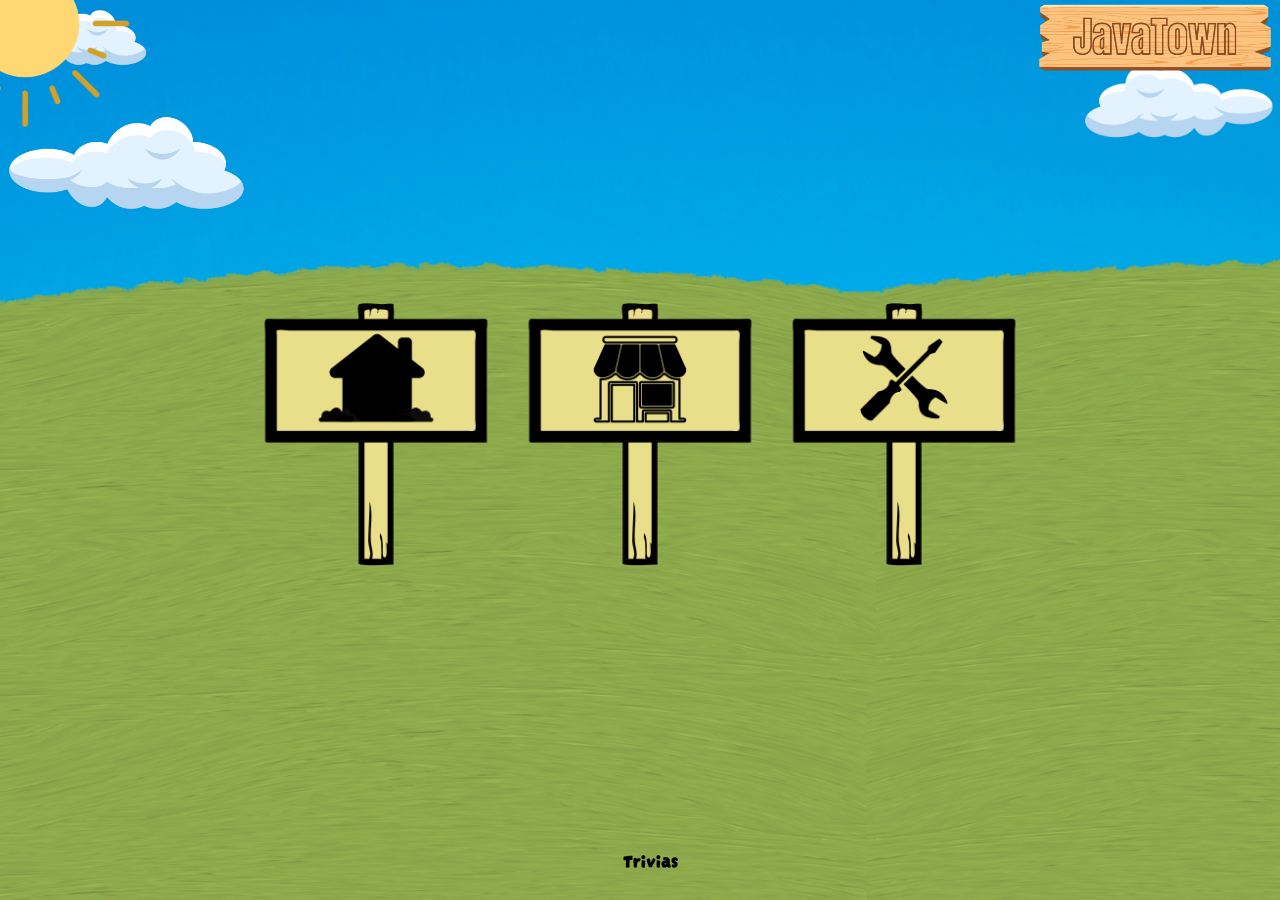
<file: index.html>
<!DOCTYPE html>
<source lang="en">
<head>
    <meta charset="UTF-8">
    <meta http-equiv="X-UA-Compatible" content="IE=edge">
    <meta name="viewport" content="width=device-width, initial-scale=1.0">
    <link rel="preconnect" href="https://fonts.googleapis.com">
    <link rel="preconnect" href="https://fonts.gstatic.com" crossorigin>
    <link href="https://fonts.googleapis.com/css2?family=Darumadrop+One&display=swap" rel="stylesheet">
    <link rel="stylesheet" href="style.css">
    <link rel="icon" type="image/png" href="homeImg/favicon.ico"/>
    <script type="text/javascript" src="scripts/script.js"></script>
    <script src="https://ajax.googleapis.com/ajax/libs/jquery/3.6.4/jquery.min.js"></script>

    <title>JavaTown</title>


</head>
<body onclick="triviaShow()" >

    <picture>

        <img src="homeImg/TitleSign.png" id="TitleSign">
    </picture>
        <img src="homeImg/Sun.png" id="Sun">




<div id="header">
    <img class="clouds" src="homeImg/Cloud.png" id="Cloud">
    <img class="clouds" src="homeImg/Cloud.png" id="Cloud2">
    <img class="clouds" src="homeImg/Cloud.png" id="Cloud3">
</div>

    <div id="signCont">
        
        <audio id="soundfx"  preload="auto">
            <source src="audios/signsfx.mp3">
            Your browser does not support the <code>audio</code>
        </audio>

        <a class="links" href="modules.html" onmouseenter="playHoverSound()"><img class="signages" src="homeImg/homeSign.png" id="homeSign" alt="Home"></a>

        <a class="links" href="shop.html" onmouseenter="playHoverSound()"><img class="signages" src="homeImg/shopSign.png" id="shopSign" alt="Shop" ></a>
        
        <a class="links" href="settings.html" onmouseenter="playHoverSound()"><img class="signages" src="homeImg/settingSign.png" id="settingSign" alt="Settings" ></a>



    </div>
   
            <div id="bubble-wrapper" onmousemove="animateBubble()">

            </div>


    <div id="triviaCont">
        <h3 id="triviaTitle">Trivias</h3>
        <p id="triviaText"></p> 
    </div>




</body>
</html>
</file>
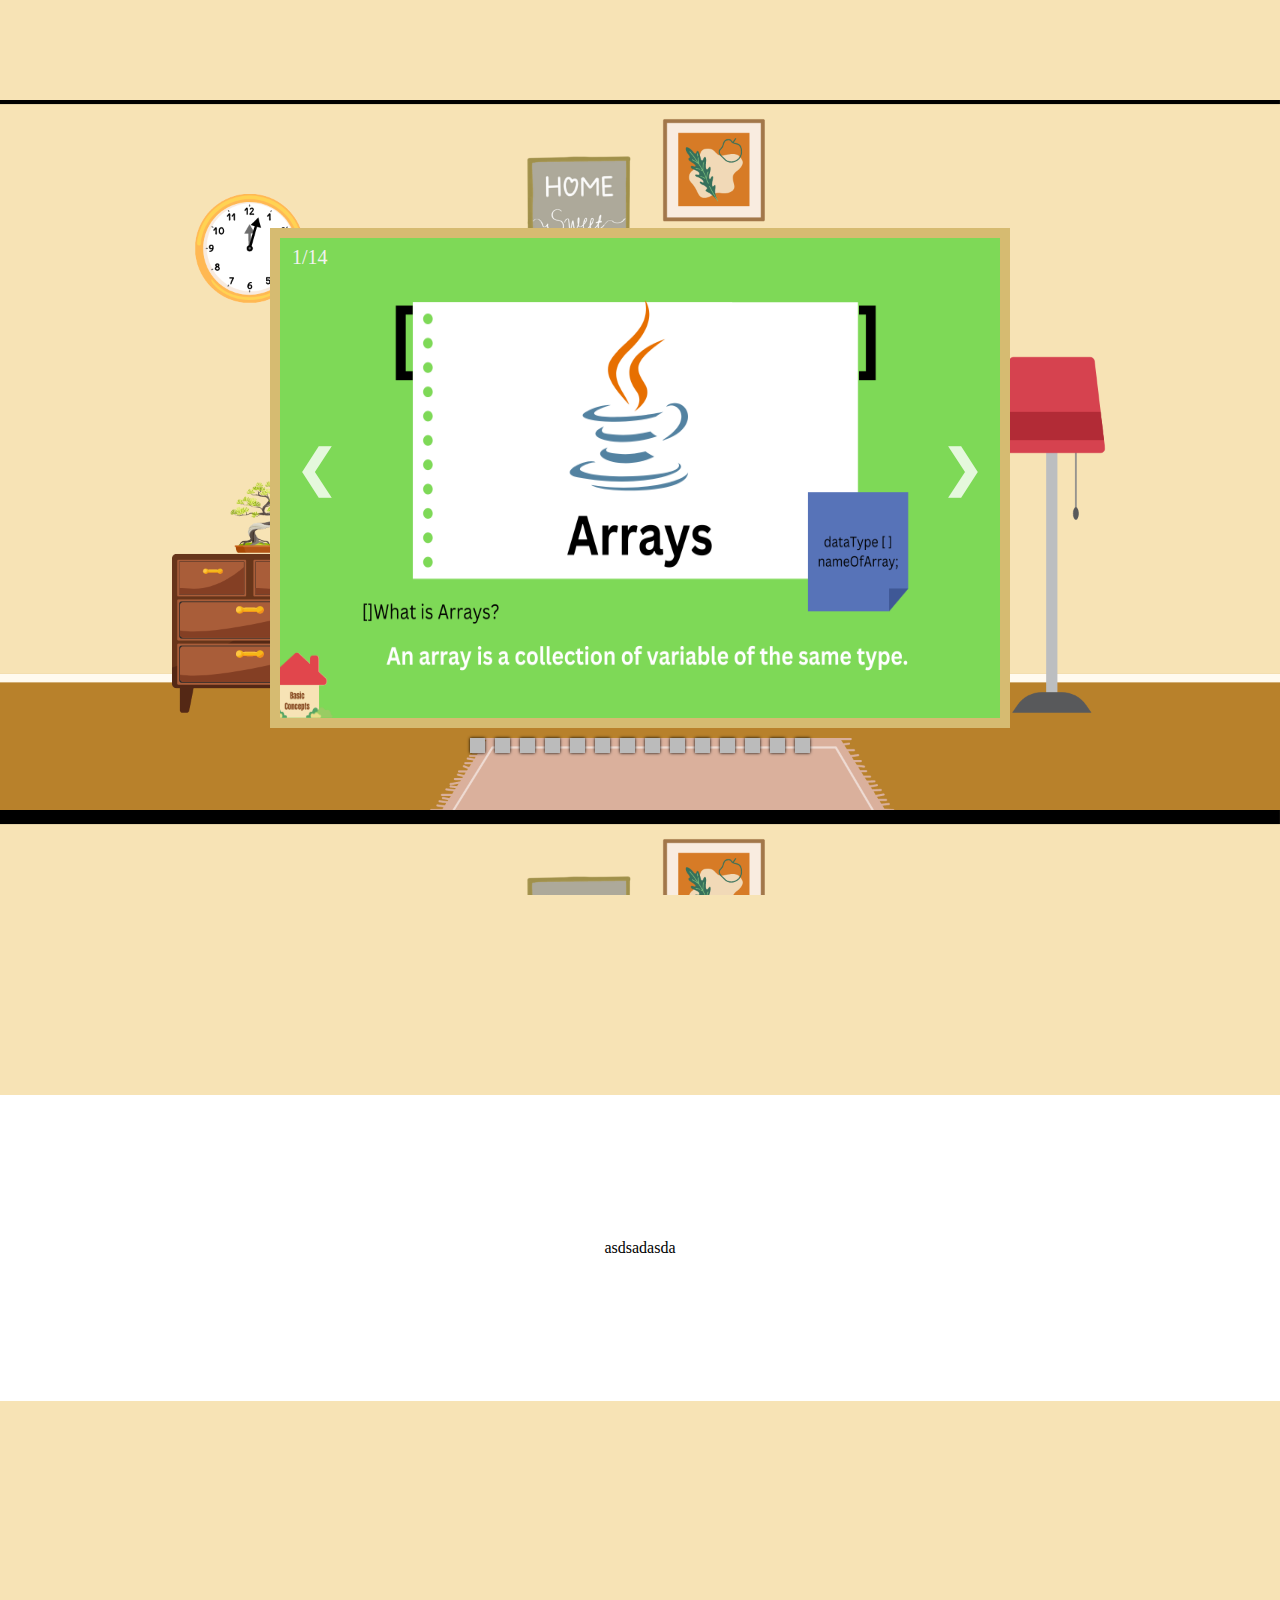
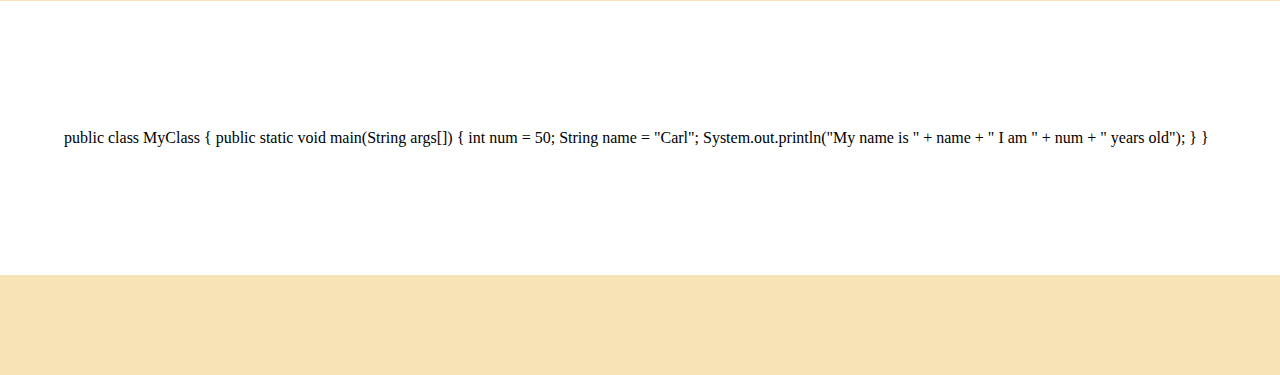
<file: Arrays.html>
<!DOCTYPE html>
<html lang="en">
<head>
    <meta charset="UTF-8">
    <meta http-equiv="X-UA-Compatible" content="IE=edge">
    <meta name="viewport" content="width=device-width, initial-scale=1.0">
    <link rel="icon" type="image/png" href="/homeImg/favicon32.png"/>
    <link rel="stylesheet" href="basicModules.css">
    <script type="text/javascript" src="scripts/moduleScript.js"></script>
    <title>JavaTown</title>
</head>
<body>
    <div class="margin"></div>
    
    <section class="parallax">
        <div class="parallax-inner">

            <div class="sliderCont">


                <!-- images-->
                <div class="slider_img fade" id="one" >
                    <div class="pageNum">1/14</div>
                    <img class="imgIn" src="moduleImg/arrayImg/1.png" alt="slide1">

                    

                </div>

                <div class="slider_img fade" id="two">
                    <div class="pageNum">2/14</div>
                    <img class="imgIn" src="moduleImg/arrayImg/2.png" alt="slide2">

                     

                </div>

                <div class="slider_img fade" id="three">
                    <div class="pageNum">3/14</div>
                    <img class="imgIn" src="moduleImg/arrayImg/3.png" alt="slide3">

                    

                </div>
                <div class="slider_img fade" id="four">
                    <div class="pageNum">4/14</div>
                    <img class="imgIn" src="moduleImg/arrayImg/4.png" alt="slide4">

                    

                </div>
                <div class="slider_img fade" id="five">
                    <div class="pageNum">5/14</div>
                    <img class="imgIn" src="moduleImg/arrayImg/5.png" alt="slide4">

                    

                </div>
                <div class="slider_img fade" id="six">
                    <div class="pageNum">6/14</div>
                    <img class="imgIn" src="moduleImg/arrayImg/6.png" alt="slide6">

                    

                </div>
                <div class="slider_img fade" id="seven">
                    <div class="pageNum">7/14</div>
                    <img class="imgIn" src="moduleImg/arrayImg/7.png" alt="slide7">

                    

                </div>

                <div class="slider_img fade" id="eight">
                    <div class="pageNum">8/14</div>
                    <img class="imgIn" src="moduleImg/arrayImg/8.png" alt="slide8">

                    

                </div>
                <div class="slider_img fade" id="nine">
                    <div class="pageNum">9/14</div>
                    <img class="imgIn" src="moduleImg/arrayImg/9.png" alt="slide9">


                </div>
                <div class="slider_img fade" id="nine">
                    <div class="pageNum">10/14</div>
                    <img class="imgIn" src="moduleImg/arrayImg/10.png" alt="slide9">


                </div>
                <div class="slider_img fade" id="nine">
                    <div class="pageNum">11/14</div>
                    <img class="imgIn" src="moduleImg/arrayImg/11.png" alt="slide9">


                </div>
                <div class="slider_img fade" id="nine">
                    <div class="pageNum">12/14</div>
                    <img class="imgIn" src="moduleImg/arrayImg/12.png" alt="slide9">


                </div>
                <div class="slider_img fade" id="nine">
                    <div class="pageNum">13/14</div>
                    <img class="imgIn" src="moduleImg/arrayImg/13.png" alt="slide9">


                </div>
                <div class="slider_img fade" id="nine">
                    <div class="pageNum">14/14</div>
                    <img class="imgIn" src="moduleImg/arrayImg/14.png" alt="slide9">


                </div>

                    <!-- controls-->
                    <a class="prev" onclick="hoverSlides(-1)">&#10094;</a>
                    <a class="next" onclick="hoverSlides(1)">&#10095;</a>



             </div>
            <div style="text-align:center">
                <span class="dot" onclick="currentSlide(1)"> </span>
                <span class="dot" onclick="currentSlide(2)"> </span>
                <span class="dot" onclick="currentSlide(3)"> </span>
                <span class="dot" onclick="currentSlide(4)"> </span>
                <span class="dot" onclick="currentSlide(5)"> </span>
                <span class="dot" onclick="currentSlide(6)"> </span>
                <span class="dot" onclick="currentSlide(7)"> </span>
                <span class="dot" onclick="currentSlide(8)"> </span>
                <span class="dot" onclick="currentSlide(9)"> </span>
                <span class="dot" onclick="currentSlide(10)"> </span>
                <span class="dot" onclick="currentSlide(11)"> </span>
                <span class="dot" onclick="currentSlide(12)"> </span>
                <span class="dot" onclick="currentSlide(13)"> </span>
                <span class="dot" onclick="currentSlide(14)"> </span>
            </div>  
        </div>
    </section>
    <div class="margin"></div>

    <div class="margin2"></div>

    <section class="parallax2">
        <div class="parallax-inner2">
            <p>asdsadasda</p>
        </div>
    </section>
    <div class="margin2"></div>

    <div class="margin3"></div>
    <section class="parallax3">
        <div class="parallax-inner3">

<div class="compiler" data-pym-src='https://www.jdoodle.com/plugin' data-language="java" data-version-index="4" data-libs="mavenlib1, mavenlib2">
public class MyClass {
     public static void main(String args[]) {

        int num = 50;
        String name = "Carl";
    
        System.out.println("My name is " + name + " I am " + num + " years old");
    }
}
</div>
<script src="https://www.jdoodle.com/assets/jdoodle-pym.min.js" type="text/javascript"></script>

        </div>
        </div>
    </section>
    <div class="margin3"></div>
</body>
</html>
</file>
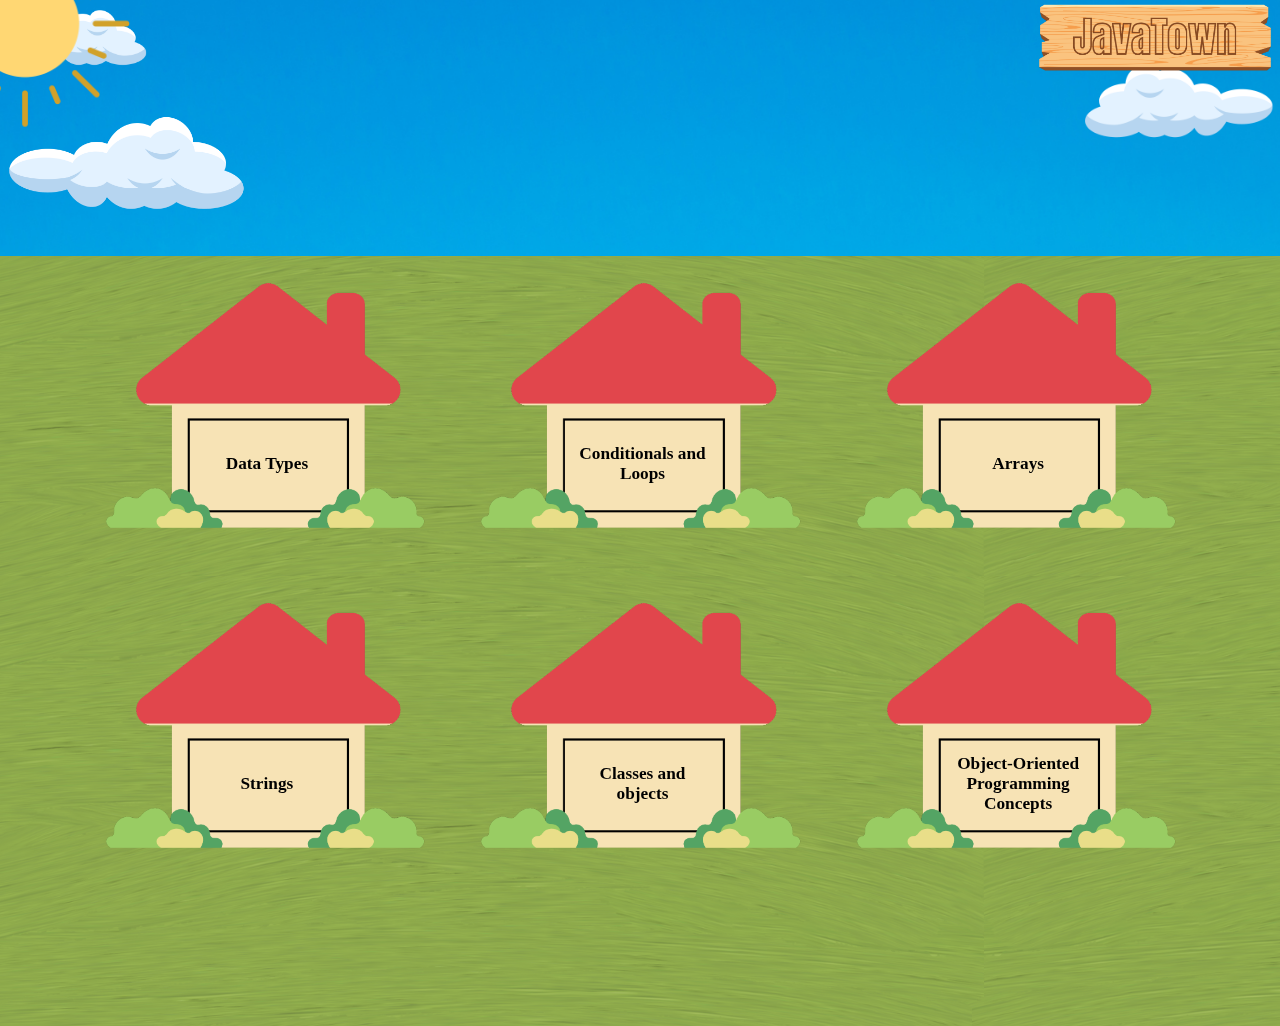
<file: basicLevel.html>
<!DOCTYPE html>
<html lang="en">
<head>
    <meta charset="UTF-8">
    <meta http-equiv="X-UA-Compatible" content="IE=edge">
    <meta name="viewport" content="width=device-width, initial-scale=1.0">
    <link rel="stylesheet" href="basicLevelStyle.css">
    <script type="text/javascript" src="scripts/moduleScript.js"></script>
    <title>JavaTown</title>
</head>
<body>  

    <audio id="basicSoundFx"  preload="auto">
        <source src="audios/basicHover.mp3">
        Your browser does not support the <code>audio</code>
    </audio>

    <div id="header">
        <img class="clouds" src="homeImg/Cloud.png" id="Cloud">
        <img class="clouds" src="homeImg/Cloud.png" id="Cloud2">
        <img class="clouds" src="homeImg/Cloud.png" id="Cloud3">
        </div>

     <a href="index.html">  
    <img src="homeImg/TitleSign.png" id="TitleSign">

    </a> 
    <img src="homeImg/Sun.png" id="Sun">


    <div id="cont1">

        <a href="dataTypes.html" onmouseenter="basicHoverSound()">
            <div id="house1" class="Houses" >

                <h2 class="Titles" id="title1">Data Types</h2>

                <img class="Images" id="hImage1" src="moduleImg/Basic/hModule.png">
        
            </div>
        </a> 
        
        <a href="CondLoops.html" onmouseenter="basicHoverSound()">
            <div id="house2" class="Houses">

                <h2 class="Titles" id="title2">Conditionals and
                    </br>Loops</h2> 

                <img class="Images" id="hImage2" src="moduleImg/Basic/hModule.png">
            </div>
        </a>

        <a href="Arrays.html" onmouseenter="basicHoverSound()">           
            <div id="house3" class="Houses">

                <h2 class="Titles" id="title3"> Arrays</h2> 

                <img class="Images" id="hImage3" src="moduleImg/Basic/hModule.png">
            </div>
        </a>

    </div>
    
    <div id="cont2">

        <a href="Strings.html" onmouseenter="basicHoverSound()">
            <div id="house4" class="Houses">

                <h2 class="Titles" id="title2">Strings</h2> 

                <img class="Images" id="hImage4" src="moduleImg/Basic/hModule.png">
            </div>
        </a>

        <a href="classObjects.html" onmouseenter="basicHoverSound()">
            <div id="house5" class="Houses">

                <h2 class="Titles" id="title3"> Classes and </br>objects</h2> 

                <img class="Images" id="hImage5" src="moduleImg/Basic/hModule.png">
            </div>
        </a>            

        <a href="oopConcepts.html" onmouseenter="basicHoverSound()">
            <div id="house6" class="Houses">

                <h2 class="Titles" id="title3"> Object-Oriented</br> Programming </br>Concepts</h2> 

                <img class="Images" id="hImage6" src="moduleImg/Basic/hModule.png">
            </div>
        </a>
    </div>
</body>
</html>
</file>
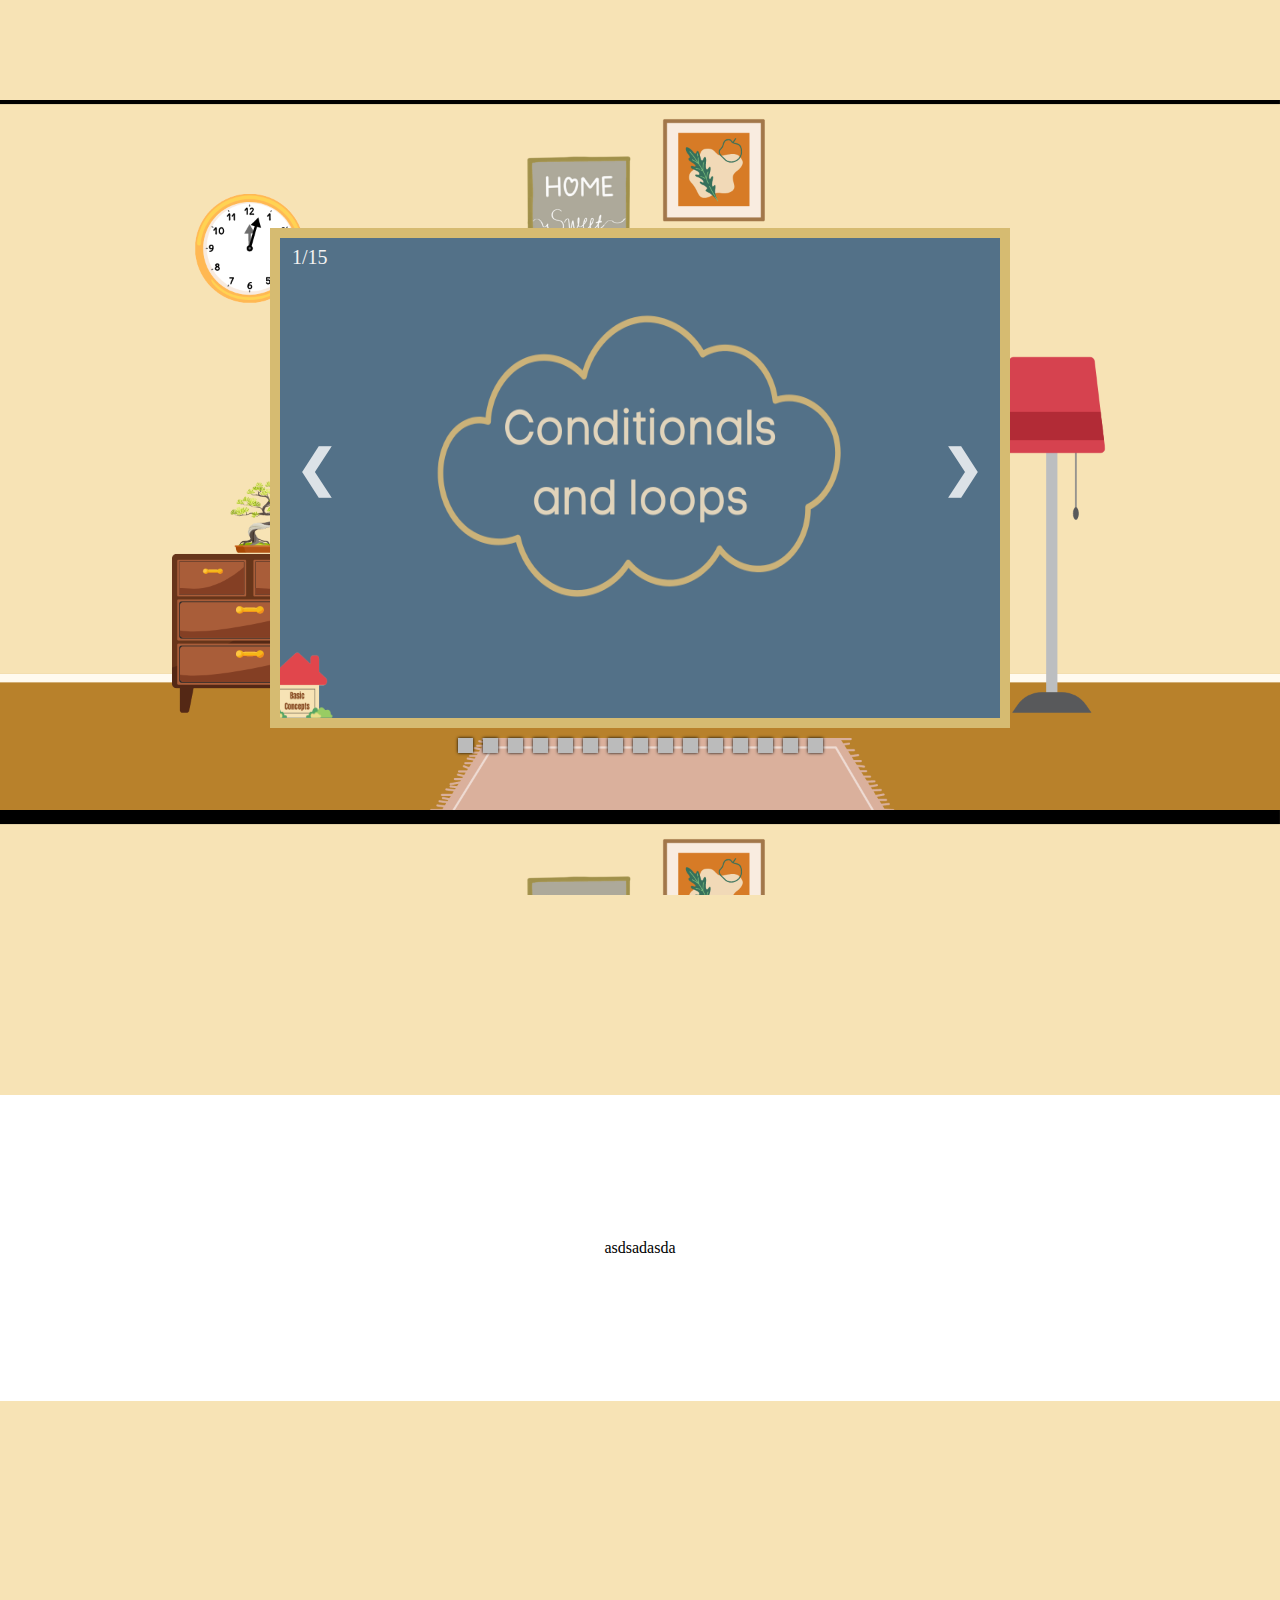
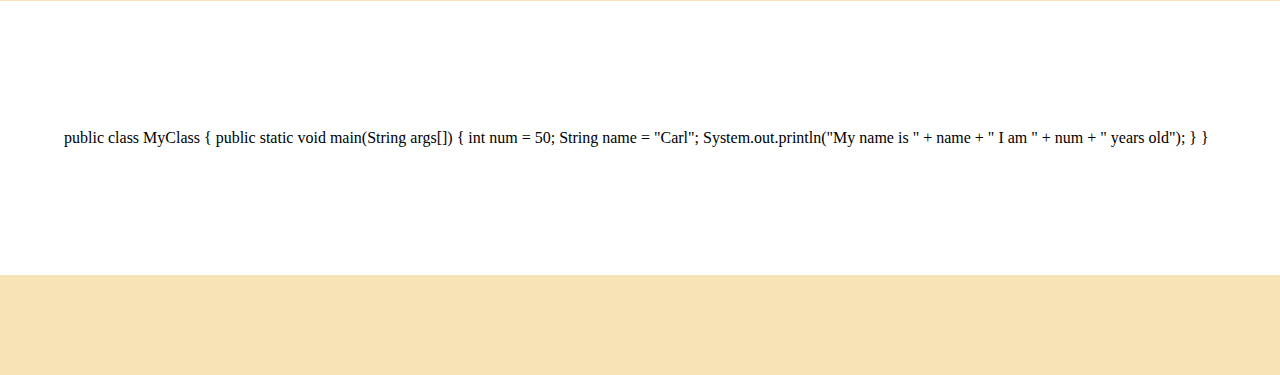
<file: CondLoops.html>
<!DOCTYPE html>
<html lang="en">
<head>
    <meta charset="UTF-8">
    <meta http-equiv="X-UA-Compatible" content="IE=edge">
    <meta name="viewport" content="width=device-width, initial-scale=1.0">
    <link rel="icon" type="image/png" href="/homeImg/favicon32.png"/>
    <link rel="stylesheet" href="basicModules.css">
    <script type="text/javascript" src="scripts/moduleScript.js"></script>
    <title>JavaTown</title>
</head>
<body>
    <div class="margin"></div>
    
    <section class="parallax">
        <div class="parallax-inner">

            <div class="sliderCont">


                <!-- images-->
                    <div class="slider_img fade" id="one" >
                        <div class="pageNum">1/15</div>
                        <img class="imgIn" src="moduleImg/condLoopsImg/1.png" alt="slide1">

                        

                    </div>

                    <div class="slider_img fade" id="two">
                        <div class="pageNum">2/15</div>
                        <img class="imgIn" src="moduleImg/condLoopsImg/2.png" alt="slide2">

                         

                    </div>

                    <div class="slider_img fade" id="three">
                        <div class="pageNum">3/15</div>
                        <img class="imgIn" src="moduleImg/condLoopsImg/3.png" alt="slide3">
   
                        

                    </div>
                    <div class="slider_img fade" id="four">
                        <div class="pageNum">4/15</div>
                        <img class="imgIn" src="moduleImg/condLoopsImg/4.png" alt="slide4">
   
                        

                    </div>
                    <div class="slider_img fade" id="five">
                        <div class="pageNum">5/15</div>
                        <img class="imgIn" src="moduleImg/condLoopsImg/5.png" alt="slide5">
   
                        

                    </div>
                    <div class="slider_img fade" id="six">
                        <div class="pageNum">6/15</div>
                        <img class="imgIn" src="moduleImg/condLoopsImg/6.png" alt="slide6">
   
                        

                    </div>
                    <div class="slider_img fade" id="seven">
                        <div class="pageNum">7/15</div>
                        <img class="imgIn" src="moduleImg/condLoopsImg/7.png" alt="slide7">
   
                        

                    </div>

                    <div class="slider_img fade" id="eight">
                        <div class="pageNum">8/15</div>
                        <img class="imgIn" src="moduleImg/condLoopsImg/8.png" alt="slide8">
   
                        

                    </div>
                    <div class="slider_img fade" id="nine">
                        <div class="pageNum">9/15</div>
                        <img class="imgIn" src="moduleImg/condLoopsImg/9.png" alt="slide9">


                    </div>
                    <div class="slider_img fade" id="nine">
                        <div class="pageNum">10/15</div>
                        <img class="imgIn" src="moduleImg/condLoopsImg/10.png" alt="slide9">


                    </div>
                    <div class="slider_img fade" id="nine">
                        <div class="pageNum">11/15</div>
                        <img class="imgIn" src="moduleImg/condLoopsImg/11.png" alt="slide9">


                    </div>
                    <div class="slider_img fade" id="nine">
                        <div class="pageNum">12/15</div>
                        <img class="imgIn" src="moduleImg/condLoopsImg/12.png" alt="slide9">


                    </div>
                    <div class="slider_img fade" id="nine">
                        <div class="pageNum">13/15</div>
                        <img class="imgIn" src="moduleImg/condLoopsImg/13.png" alt="slide9">


                    </div>
                    <div class="slider_img fade" id="nine">
                        <div class="pageNum">14/15</div>
                        <img class="imgIn" src="moduleImg/condLoopsImg/14.png" alt="slide9">


                    </div>
                    <div class="slider_img fade" id="nine">
                        <div class="pageNum">15/15</div>
                        <img class="imgIn" src="moduleImg/condLoopsImg/15.png" alt="slide9">


                    </div>
                    <!-- controls-->
                    <a class="prev" onclick="hoverSlides(-1)">&#10094;</a>
                    <a class="next" onclick="hoverSlides(1)">&#10095;</a>



             </div>
            <div style="text-align:center">
                <span class="dot" onclick="currentSlide(1)"> </span>
                <span class="dot" onclick="currentSlide(2)"> </span>
                <span class="dot" onclick="currentSlide(3)"> </span>
                <span class="dot" onclick="currentSlide(4)"> </span>
                <span class="dot" onclick="currentSlide(5)"> </span>
                <span class="dot" onclick="currentSlide(6)"> </span>
                <span class="dot" onclick="currentSlide(7)"> </span>
                <span class="dot" onclick="currentSlide(8)"> </span>
                <span class="dot" onclick="currentSlide(9)"> </span>
                <span class="dot" onclick="currentSlide(10)"> </span>
                <span class="dot" onclick="currentSlide(11)"> </span>
                <span class="dot" onclick="currentSlide(12)"> </span>
                <span class="dot" onclick="currentSlide(13)"> </span>
                <span class="dot" onclick="currentSlide(14)"> </span>
                <span class="dot" onclick="currentSlide(15)"> </span>
            </div>  
        </div>
    </section>
    <div class="margin"></div>

    <div class="margin2"></div>

    <section class="parallax2">
        <div class="parallax-inner2">
            <p>asdsadasda</p>
        </div>
    </section>
    <div class="margin2"></div>

    <div class="margin3"></div>
    <section class="parallax3">
        <div class="parallax-inner3">

<div class="compiler" data-pym-src='https://www.jdoodle.com/plugin' data-language="java" data-version-index="4" data-libs="mavenlib1, mavenlib2">
public class MyClass {
     public static void main(String args[]) {

        int num = 50;
        String name = "Carl";
    
        System.out.println("My name is " + name + " I am " + num + " years old");
    }
}
</div>
<script src="https://www.jdoodle.com/assets/jdoodle-pym.min.js" type="text/javascript"></script>

        </div>
        </div>
    </section>
    <div class="margin3"></div>
</body>
</html>
</file>
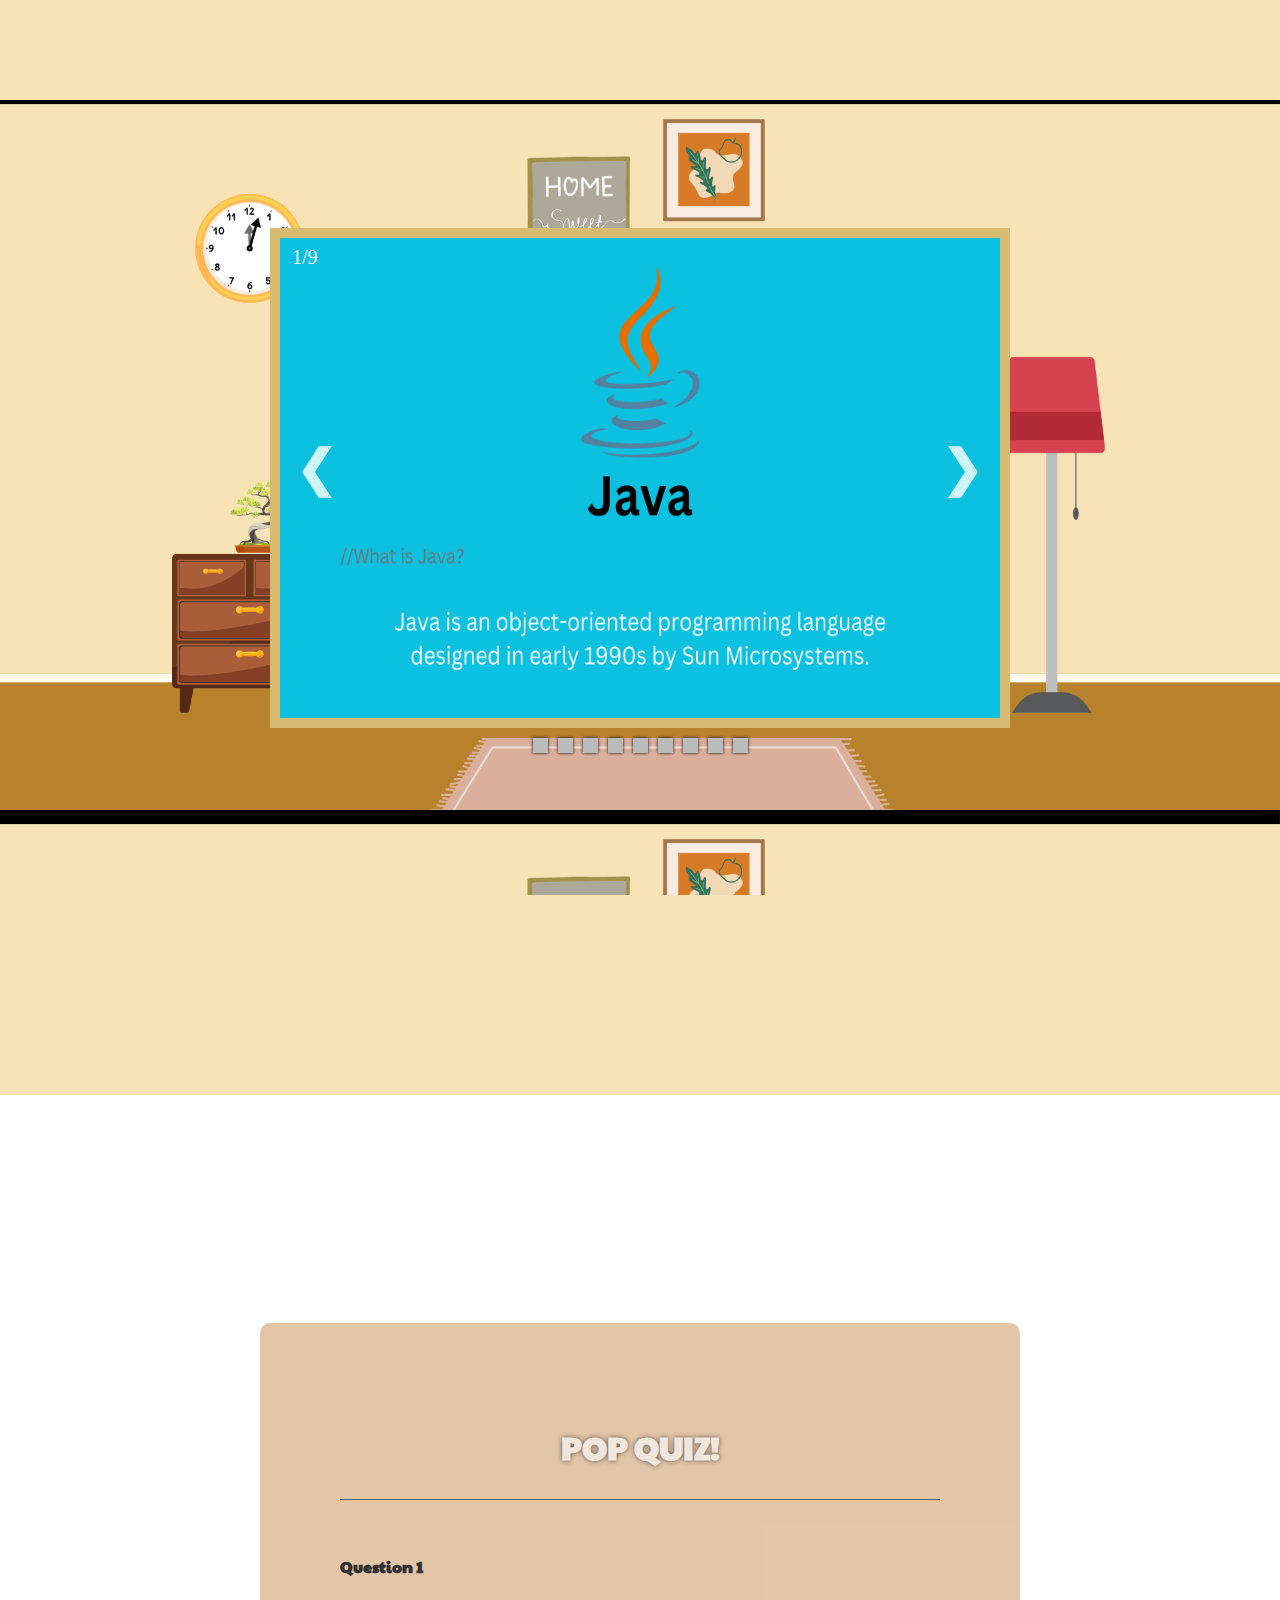
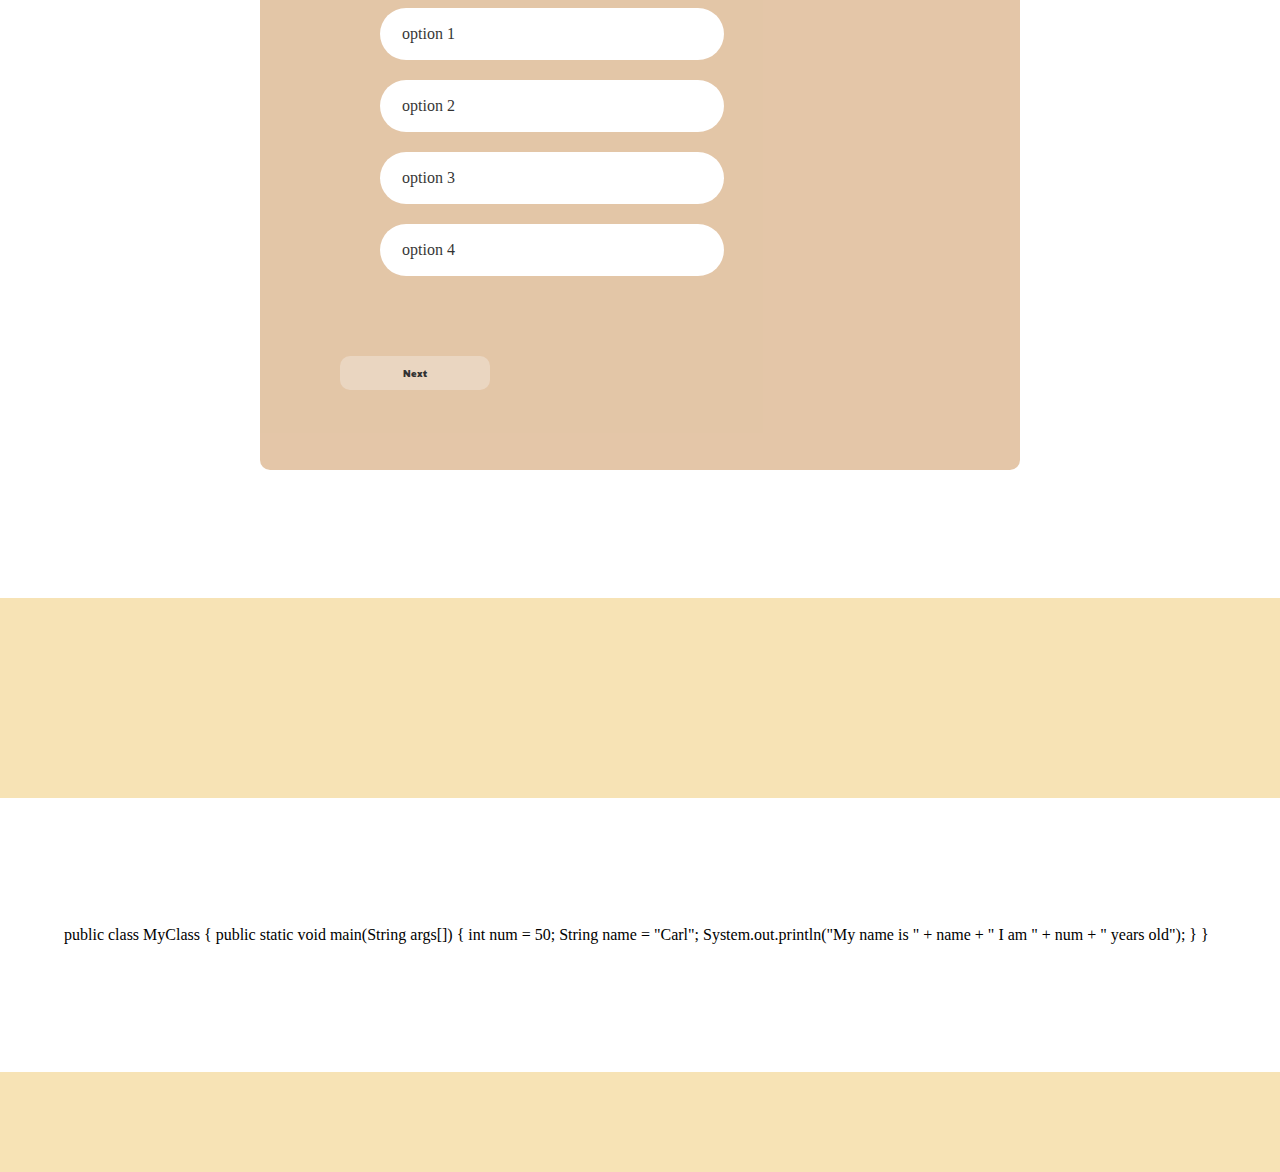
<file: dataTypes.html>
<!DOCTYPE html>
<html lang="en">
<head>
    <meta charset="UTF-8">
    <meta http-equiv="X-UA-Compatible" content="IE=edge">
    <meta name="viewport" content="width=device-width, initial-scale=1.0">
    <link rel="icon" type="image/png" href="/homeImg/favicon32.png"/>
    <link rel="stylesheet" href="basicModules.css">
    <script type="text/javascript" src="scripts/moduleScript.js"></script>
    <title>JavaTown</title> 
</head>
<body>
    <div class="margin"></div>
    
    <section class="parallax">
        <div class="parallax-inner">

            <div class="sliderCont">


                <!-- images-->
                    <div class="slider_img fade" id="one" >
                        <div class="pageNum">1/9</div>
                        <img class="imgIn" src="moduleImg/basicConceptsImg/1.png">

                        

                    </div>

                    <div class="slider_img fade" id="two">
                        <div class="pageNum">2/9</div>
                        <img class="imgIn" src="moduleImg/basicConceptsImg/2.png">

                         

                    </div>

                    <div class="slider_img fade" id="three">
                        <div class="pageNum">3/9</div>
                        <img class="imgIn" src="moduleImg/basicConceptsImg/3.png" alt="not supported">
   
                        

                    </div>
                    <div class="slider_img fade" id="four">
                        <div class="pageNum">4/9</div>
                        <img class="imgIn" src="moduleImg/basicConceptsImg/4.png" alt="not supported">
   
                        

                    </div>
                    <div class="slider_img fade" id="five">
                        <div class="pageNum">5/9</div>
                        <img class="imgIn" src="moduleImg/basicConceptsImg/5.png" alt="not supported">
   
                        

                    </div>
                    <div class="slider_img fade" id="six">
                        <div class="pageNum">6/9</div>
                        <img class="imgIn" src="moduleImg/basicConceptsImg/6.png" alt="not supported">
   
                        

                    </div>
                    <div class="slider_img fade" id="seven">
                        <div class="pageNum">7/9</div>
                        <img class="imgIn" src="moduleImg/basicConceptsImg/7.png" alt="not supported">
   
                        

                    </div>

                    <div class="slider_img fade" id="eight">
                        <div class="pageNum">8/9</div>
                        <img class="imgIn" src="moduleImg/basicConceptsImg/8.png" alt="not supported">
   
                        

                    </div>
                    <div class="slider_img fade" id="nine">
                        <div class="pageNum">9/9</div>
                        <img class="imgIn" src="moduleImg/basicConceptsImg/9.png" alt="not supported">


                    </div>
                    <!-- controls-->
                    <a class="prev" onclick="hoverSlides(-1)">&#10094;</a>
                    <a class="next" onclick="hoverSlides(1)">&#10095;</a>



             </div>
            <div style="text-align:center">
                <span class="dot" onclick="currentSlide(1)"> </span>
                <span class="dot" onclick="currentSlide(2)"> </span>
                <span class="dot" onclick="currentSlide(3)"> </span>
                <span class="dot" onclick="currentSlide(4)"> </span>
                <span class="dot" onclick="currentSlide(5)"> </span>
                <span class="dot" onclick="currentSlide(6)"> </span>
                <span class="dot" onclick="currentSlide(7)"> </span>
                <span class="dot" onclick="currentSlide(8)"> </span>
                <span class="dot" onclick="currentSlide(9)"> </span>
            </div>  
        </div>
    </section>
    <div class="margin"></div>

    <div class="margin2"></div>


    <!--QUIZ SECTION-->
    <section class="parallax2">

        <div class="parallax-inner2">

            <div class="dataTypesQuiz">
                    <h1 class="quizText">POP QUIZ!</h1>

                <div class="quizAns">
                    <h2 id="quizQue">Question 1</h2>
                    <ul class="option_group">
                        <li class="option">option 1</li>
                        <li class="option correct" onclick="next()" >option 2</li>
                        <li class="option">option 3</li>
                        <li class="option">option 4</li>
                    </ul>
                    

                
                </div>
                <button class="quizNext" onclick="next()">Next</button>
            </div>


        </div>
    </section>
    <div class="margin2"></div>
    <script src="scripts/popQuiz.js"></script>

    <div class="margin3"></div>
    <section class="parallax3">
        <div class="parallax-inner3">

<div class="compiler" data-pym-src='https://www.jdoodle.com/plugin' data-language="java" data-version-index="4" data-libs="mavenlib1, mavenlib2">
public class MyClass {
     public static void main(String args[]) {

        int num = 50;
        String name = "Carl";
    
        System.out.println("My name is " + name + " I am " + num + " years old");
    }
}
</div>
<script src="https://www.jdoodle.com/assets/jdoodle-pym.min.js" type="text/javascript"></script>

        </div>
        </div>
    </section>
    <div class="margin3"></div>
</body>
</html>
</file>
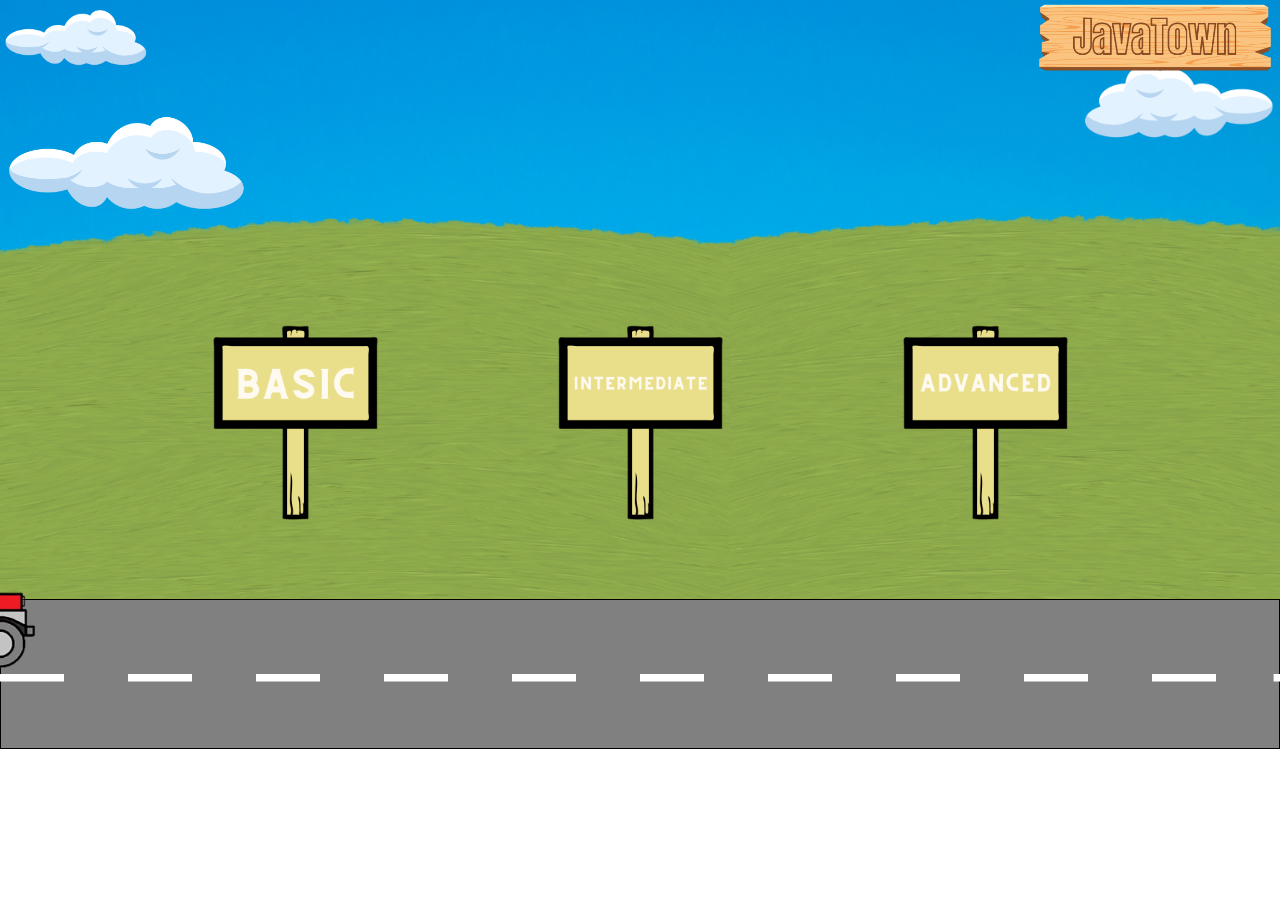
<file: modules.html>
<!DOCTYPE html>
<html lang="en">
<head>
    <meta charset="UTF-8">
    <meta http-equiv="X-UA-Compatible" content="IE=edge">
    <meta name="viewport" content="width=device-width, initial-scale=1.0">
    <link rel="icon" type="image/png" href="/homeImg/favicon32.png"/>
    <link rel="stylesheet" href="moduleStyle.css">
    <script type="text/javascript" src="scripts/moduleScript.js"></script>
    <title>JavaTown</title>
</head>
<body>


    
    <div id="header">
        <img class="clouds" src="homeImg/Cloud.png" id="Cloud">
        <img class="clouds" src="homeImg/Cloud.png" id="Cloud2">
        <img class="clouds" src="homeImg/Cloud.png" id="Cloud3">
    </div>
<div class="bird-container bird-container--one">
		<div class="bird bird--one"></div>
	</div>
	
	<div class="bird-container bird-container--two">
		<div class="bird bird--two"></div>
	</div>
	
	<div class="bird-container bird-container--three">
		<div class="bird bird--three"></div>
	</div>
	
	<div class="bird-container bird-container--four">
		<div class="bird bird--four"></div>
	</div>
	
</div>

<a href="index.html" id="titleLink">  
    <img src="homeImg/TitleSign.png" id="TitleSign">

    </a> 

    <div class="signLevels">
     
        <a href="basicLevel.html" >
          
          
            <img src= "moduleImg/basicSign.png" onmouseover="hover(this);" onmouseout="unhover(this);" alt="Basic Level" class="module-image" id="sign1" >
        </a>


        <a href="intermLevel.html">
         
            <img src="moduleImg/intermSign.png" onmouseover="hover2(this);" onmouseout="unhover2(this);" alt="Intermediate Level" class="module-image" id="sign2">
        </a>
        <a href="advLevel.html">
              
            <img src="moduleImg/advSign.png" onmouseover="hover3(this);" onmouseout="unhover3(this);" alt="Advanced Level" class="module-image" id="sign3">
        </a>
    </div>
<div id="roadCont">
  
    <img src="moduleImg/jeep.png" id="jeepney" class="jeeps" onclick="jeepHonk()">
    <img src="moduleImg/jeep.png" id="jeepney2" class="jeeps" onclick="jeepHonk()">
    <svg width="100%" height="20%" id="shapes1" >
        <rect id="road" x="0" y="0" width="100%" height="100%" stroke="black" fill="gray" stroke-width="2"/>
        <rect id="white1" class="whites" x="0" y="50%" width="5%" height="5%" fill="white" stroke-width="2"/>
        <rect id="white2" class="whites" x="10%" y="50%" width="5%" height="5%" fill="white" stroke-width="2"/>
        <rect id="white3" class="whites" x="20%" y="50%" width="5%" height="5%" fill="white" stroke-width="2"/>
        <rect id="white4" class="whites" x="30%" y="50%" width="5%" height="5%" fill="white" stroke-width="2"/>
        <rect id="white5" class="whites" x="40%" y="50%" width="5%" height="5%" fill="white" stroke-width="2"/>
        <rect id="white6" class="whites" x="50%" y="50%" width="5%" height="5%" fill="white" stroke-width="2"/>
        <rect id="white7" class="whites" x="60%" y="50%" width="5%" height="5%" fill="white" stroke-width="2"/>
        <rect id="white8" class="whites" x="70%" y="50%" width="5%" height="5%" fill="white" stroke-width="2"/>
        <rect id="white9" class="whites" x="80%" y="50%" width="5%" height="5%" fill="white" stroke-width="2"/>
        <rect id="white10" class="whites" x="90%" y="50%" width="5%" height="5%" fill="white" stroke-width="2"/>
        <rect id="white11" class="whites" x="99.5%" y="50%" width="5%" height="5%" fill="white" stroke-width="2"/>

    </svg>
</div>

</body>
</html>
</file>
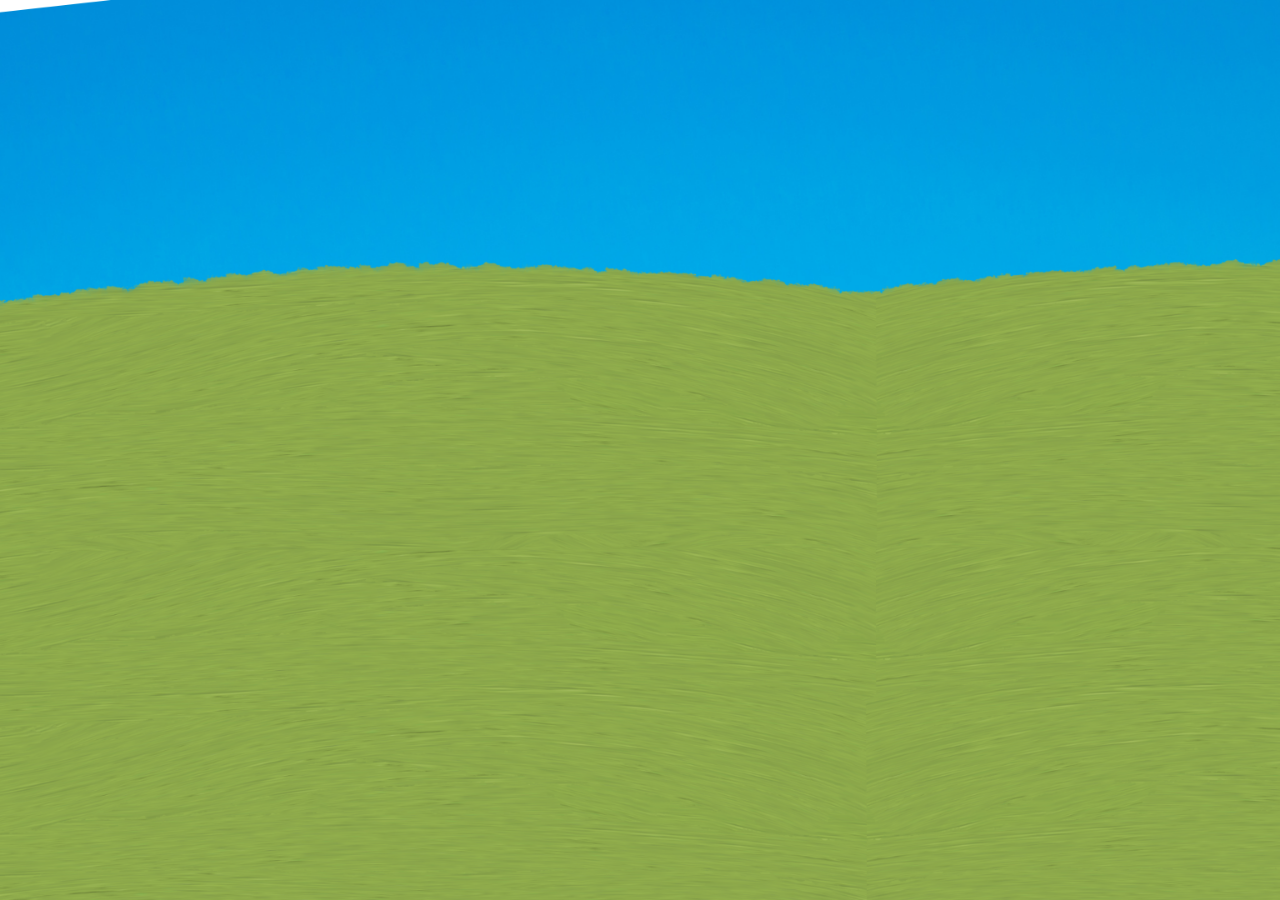
<file: settings.html>
<!DOCTYPE html>
<html lang="en">
<head>
    <meta charset="UTF-8">
    <meta http-equiv="X-UA-Compatible" content="IE=edge">
    <meta name="viewport" content="width=device-width, initial-scale=1.0">
    <link rel="stylesheet"href="settingsStyle.css">
    <link rel="icon" type="image/png" href="/homeImg/favicon32.png"/>
    <title>Settings</title>
</head>
<body>


</body>
</html>
</file>
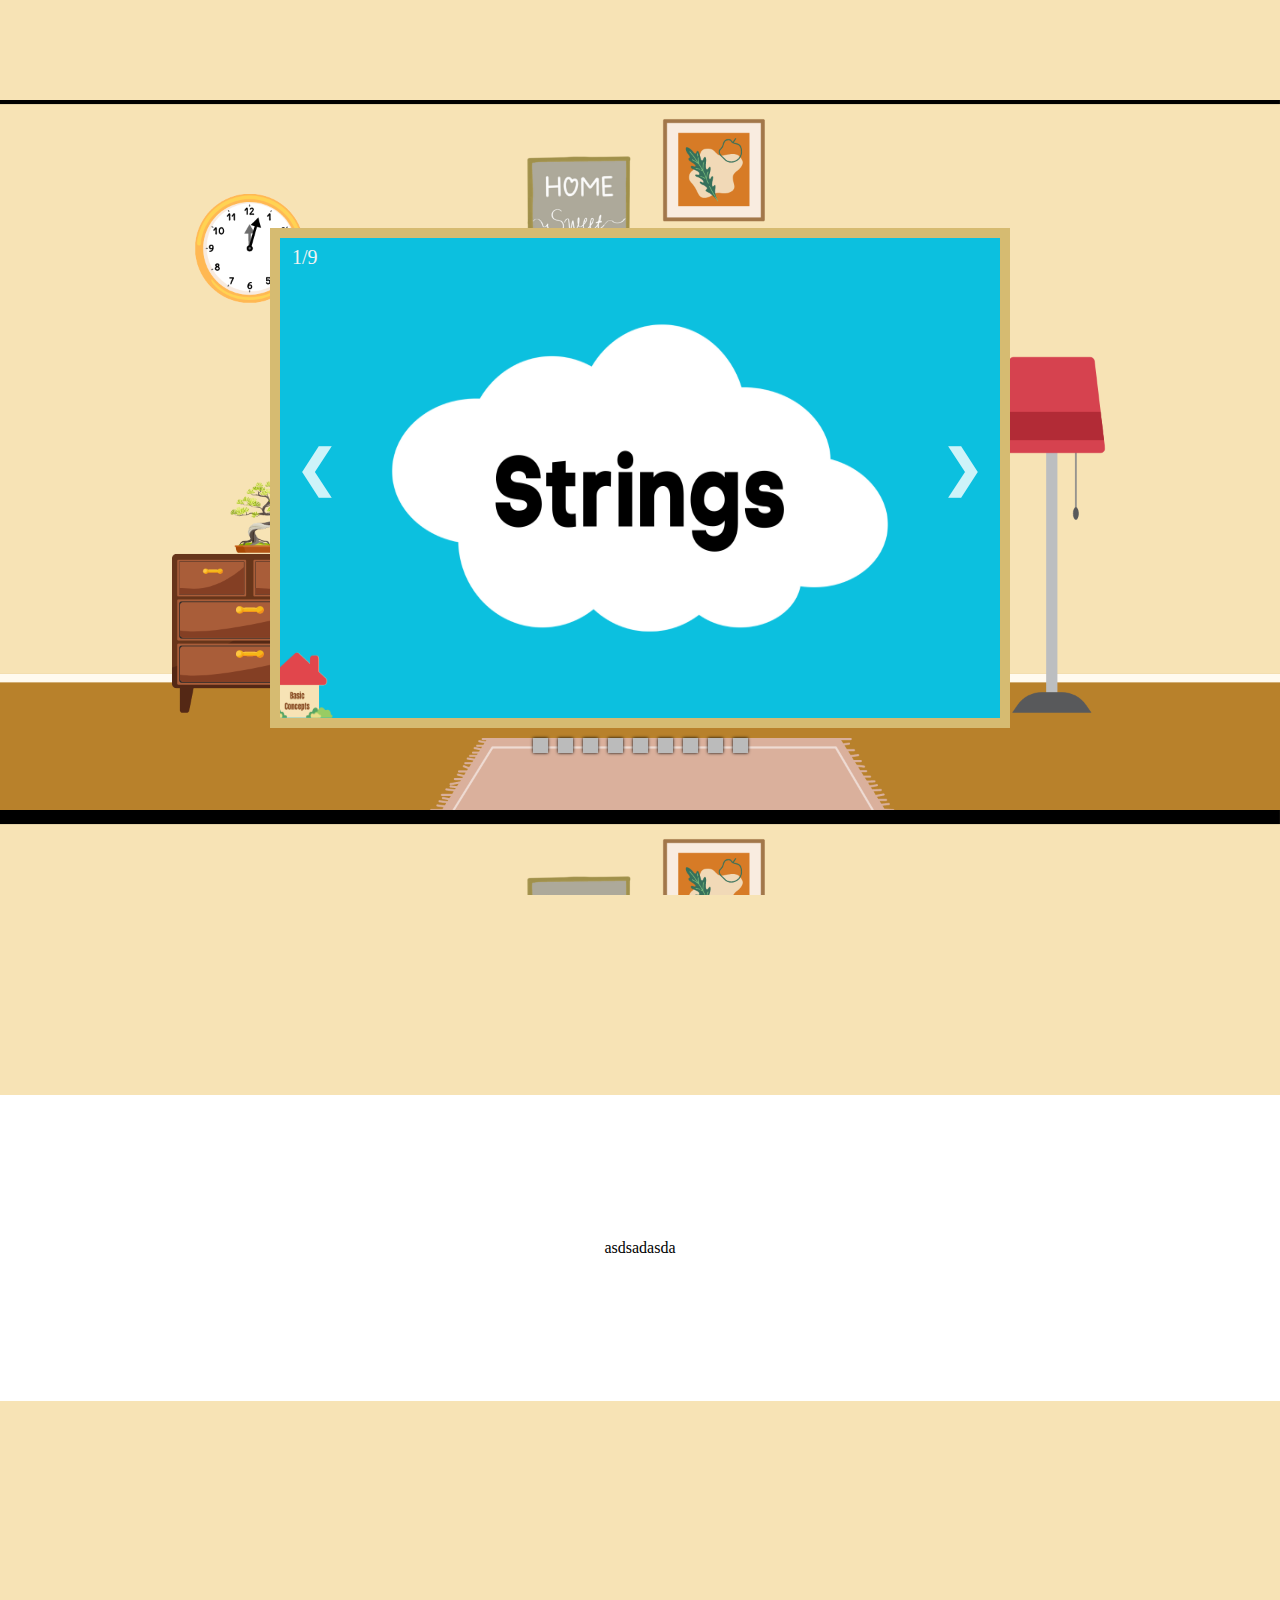
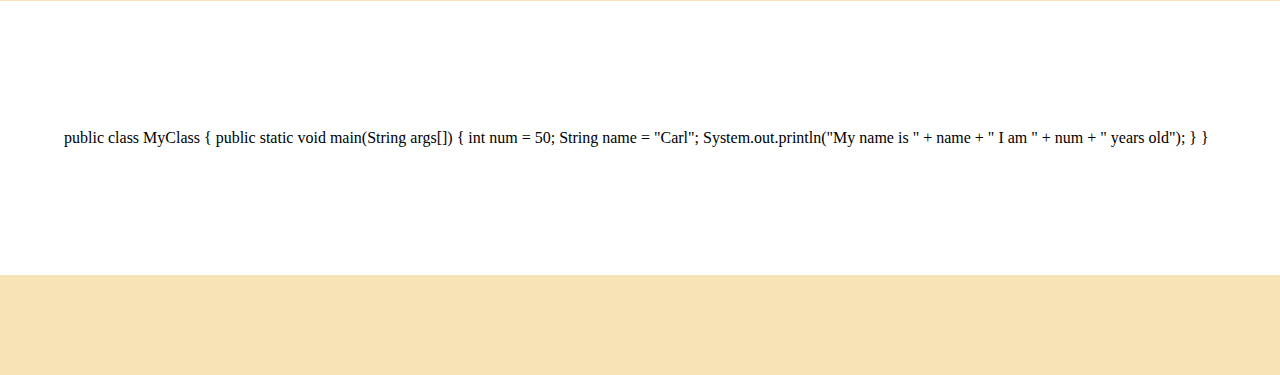
<file: Strings.html>
<!DOCTYPE html>
<html lang="en">
<head>
    <meta charset="UTF-8">
    <meta http-equiv="X-UA-Compatible" content="IE=edge">
    <meta name="viewport" content="width=device-width, initial-scale=1.0">
    <link rel="icon" type="image/png" href="/homeImg/favicon32.png"/>
    <link rel="stylesheet" href="basicModules.css">
    <script type="text/javascript" src="scripts/moduleScript.js"></script>
    <title>JavaTown</title>
</head>
<body>
    <div class="margin"></div>
    
    <section class="parallax">
        <div class="parallax-inner">

            <div class="sliderCont">


                <!-- images-->
                    <div class="slider_img fade" id="one" >
                        <div class="pageNum">1/9</div>
                        <img class="imgIn" src="moduleImg/stringImg/1.png" alt="slide1">

                        

                    </div>

                    <div class="slider_img fade" id="two">
                        <div class="pageNum">2/9</div>
                        <img class="imgIn" src="moduleImg/stringImg/2.png" alt="slide2">

                         

                    </div>

                    <div class="slider_img fade" id="three">
                        <div class="pageNum">3/9</div>
                        <img class="imgIn" src="moduleImg/stringImg/3.png" alt="slide3">
   
                        

                    </div>
                    <div class="slider_img fade" id="four">
                        <div class="pageNum">4/9</div>
                        <img class="imgIn" src="moduleImg/stringImg/4.png" alt="slide4">
   
                        

                    </div>
                    <div class="slider_img fade" id="five">
                        <div class="pageNum">5/9</div>
                        <img class="imgIn" src="moduleImg/stringImg/5.png" alt="slide5">
   
                        

                    </div>
                    <div class="slider_img fade" id="six">
                        <div class="pageNum">6/9</div>
                        <img class="imgIn" src="moduleImg/stringImg/6.png" alt="slide6">
   
                        

                    </div>
                    <div class="slider_img fade" id="seven">
                        <div class="pageNum">7/9</div>
                        <img class="imgIn" src="moduleImg/stringImg/7.png" alt="slide7">
   
                        

                    </div>

                    <div class="slider_img fade" id="eight">
                        <div class="pageNum">8/9</div>
                        <img class="imgIn" src="moduleImg/stringImg/8.png" alt="slide8">
   
                        

                    </div>
                    <div class="slider_img fade" id="nine">
                        <div class="pageNum">9/9</div>
                        <img class="imgIn" src="moduleImg/stringImg/9.png" alt="slide9">


                    </div>
                    <!-- controls-->
                    <a class="prev" onclick="hoverSlides(-1)">&#10094;</a>
                    <a class="next" onclick="hoverSlides(1)">&#10095;</a>



             </div>
            <div style="text-align:center">
                <span class="dot" onclick="currentSlide(1)"> </span>
                <span class="dot" onclick="currentSlide(2)"> </span>
                <span class="dot" onclick="currentSlide(3)"> </span>
                <span class="dot" onclick="currentSlide(4)"> </span>
                <span class="dot" onclick="currentSlide(5)"> </span>
                <span class="dot" onclick="currentSlide(6)"> </span>
                <span class="dot" onclick="currentSlide(7)"> </span>
                <span class="dot" onclick="currentSlide(8)"> </span>
                <span class="dot" onclick="currentSlide(9)"> </span>
            </div>  
        </div>
    </section>
    <div class="margin"></div>

    <div class="margin2"></div>

    <section class="parallax2">
        <div class="parallax-inner2">
            <p>asdsadasda</p>
        </div>
    </section>
    <div class="margin2"></div>

    <div class="margin3"></div>
    <section class="parallax3">
        <div class="parallax-inner3">

<div class="compiler" data-pym-src='https://www.jdoodle.com/plugin' data-language="java" data-version-index="4" data-libs="mavenlib1, mavenlib2">
public class MyClass {
     public static void main(String args[]) {

        int num = 50;
        String name = "Carl";
    
        System.out.println("My name is " + name + " I am " + num + " years old");
    }
}
</div>
<script src="https://www.jdoodle.com/assets/jdoodle-pym.min.js" type="text/javascript"></script>

        </div>
        </div>
    </section>
    <div class="margin3"></div>
</body>
</html>
</file>
<file: style.css>
body {
    margin: 0;
    padding: 0;
    border: 0;
    background-image: url("universalBg.png");
    background-repeat: no-repeat;
    background-size: cover;
    overflow-x: hidden;
    height: 100vh;
}

img {
    -webkit-user-drag: none;
    -khtml-user-drag: none;
    -moz-user-drag: none;
    -o-user-drag: none;
}
a {
    text-decoration: none;
    color: transparent;
}
#TitleSign {
    width: 250px;
    aspect-ratio: 1/1;
    object-fit: contain;
    float:right;
    position: -webkit-sticky; 
    position: sticky;
    top: 0; 
    transform: translate(-0%,-35%);
    z-index: 5;
}
#Sun {
    width: 450px;
    aspect-ratio: 1/1;
    object-fit: contain;
    position: absolute;
    top: -200px;
    left: -200px;
    z-index: 4;
}

#Cloud {
    width: 150px;
    position: absolute;
    animation-name: cloud1;
    animation-duration: 100s;
    animation-iteration-count: infinite;
}

@keyframes cloud1 {
    0%   {left:0px;}

    50%  {left:100%;}

    100% {left:0px;}
}
#Cloud2 {
    width: 200px;
    position: absolute;
    top: 50px;
    right: 0;
    animation-name: cloud2;
    animation-duration: 80s;
    animation-iteration-count: infinite;
    transform: scaleX(-1);
}
@keyframes cloud2 {
    0%   {right:0px;}

    50%  {right:100%;}

    100% {right:-10px;}
}
#Cloud3 {
    width: 250px;
    position: absolute;
    top: 100px;
    animation-name: cloud3;
    animation-duration: 50s;
    animation-iteration-count: infinite;

}
@keyframes cloud3 {
    0%   {left:0px;}

    50%  {left:100%;}

    100% {left:0px;}
}

#header {
    width: 100%;
    height: 250px;
    overflow: hidden;
    position: absolute;

}


/* SIGNAGES */
#signCont {
    width: 100%;    
    height: 40%;
    position: absolute;
    margin-top: 20%;
    float: left;
    display:flex;
    flex-direction: row;
    align-items: center;
    justify-content: center;
}

.signages{
    width: calc(200px + 5vw);
    aspect-ratio: 1/1;
    object-fit: contain;
    transition-duration: 0.5s;

}

#homeSign {
    top: 0%;
    margin-right: 5%;
}
#shopSign {
    top: 0%;
    margin-right: 5%;
}
#settingSign {
    top: 0%;
}
.signages:hover {
    width: calc(250px + 3vw);
    transition: 1s;
    cursor: pointer;
    filter: drop-shadow(0px 0px 50px white);
}

/* LIQUID EFFECT */
#bubble-wrapper {
    width: 100%;
    height: 100%;
    position: fixed;
    bottom: 0px;
    overflow: hidden;
    pointer-events: none;
}
.bubble {
    width: max(300px, 30vw);
    height: max(300px, 30vw);
    background-color: brown;
    background-repeat: no-repeat;
    background-size: contain;
    border-radius: 100%;
    position: absolute;
    left: 50%;
    top: 100%;
    animation: wave 2s ease-in-out infinite;
}
.bubbleText {
    font-size: max(50px, 10vw);
    color: red;
    position: absolute;
    left: 50%;
    top: 65%;
    transform: translate(-50%, -10%);
    opacity: 0;
}
@keyframes wave {
    from, to {
        transform: transform(-50%, 0%);
    }
    50% {
        transform: translate(-50%, -20%);
    }

}

#triviaCont {
    width: 100%;

    object-fit: contain;
    background-color: rgba(0, 0, 0, 0);
    float: right;
    text-align: center;
    justify-content: center;
    align-items: center;
    position: absolute;
    margin-top: 27%;
    bottom:  0;
    padding: 10px;
    word-wrap: break-word;

}
#triviaText {
    font-family: 'Darumadrop One', cursive;
    font-size: calc(10px + 0.5vw);
    pointer-events: none;
}
#triviaTitle {
    font-family: 'Darumadrop One', cursive;
    font-size: calc(12px + 0.5vw);
    pointer-events: none;
}

/* SCROLLBAR TRIVIA */
#triviaCont::-webkit-scrollbar-track
{
	-webkit-box-shadow: inset 0 0 6px #8CA84B;
	border-radius: 10px;
	background-color: rgba(29, 190, 24, 0);
}

#triviaCont::-webkit-scrollbar
{
	width: 7px;
    
}

#triviaCont::-webkit-scrollbar-thumb
{
	border-radius: 12px;
	-webkit-box-shadow: inset 0 0 6px #8CA84B;
	background-color: #8CA84B;
}
#triviaCont::-webkit-scrollbar-corner {
    	background-color: rgba(0,0,0,0);
}



/* FOR CP SCREENS*/
@media only screen and (max-width: 600px) {

    #Cloud {
        
        width: 150px;
        position: absolute;
        animation-name: cloud1;
        animation-duration: 100s;
        animation-iteration-count: infinite;
    }
    
    @keyframes cloud1 {
        0%   {left:0px;}
    
        50%  {left:100%;}
    
        100% {left:0px;}
    }
    #Cloud2 {
        width: 200px;
        position: absolute;
        top: 50px;
        right: 0;
        animation-name: cloud2;
        animation-duration: 80s;
        animation-iteration-count: infinite;
        transform: scaleX(-1);
    }
    @keyframes cloud2 {
        0%   {right:0px;}
    
        50%  {right:100%;}
    
        100% {right:-10px;}
    }
    #Cloud3 {
        width: 250px;
        position: absolute;
        top: 100px;
        animation-name: cloud3;
        animation-duration: 50s;
        animation-iteration-count: infinite;
    }
    @keyframes cloud3 {
        0%   {left:0px;}
    
        50%  {left:100%;}
    
        100% {left:0px;}
    }
    
    #signCont {
        width: 100%;
        height: 50%;
        top:3%;
        margin-top: auto;
        position: relative;
        display:flex;
        flex-direction: column;
        align-items: center;
        justify-content: center;

    }
  
    .signages {
        width: 150px;
        aspect-ratio: 1/1;
        object-fit: contain;
        transition: 0.5s;
        opacity: 1;
        transition-delay: 0.5s;
    }
    .signages:hover {
        width: 175px;
        transition: 1s;
        cursor: pointer;
    
    }
    #homeSign {
        top: 0%;
        margin-right: 5%;
       
    }
    #shopSign {
        top: 0%;
        margin-right: 5%;
        margin-top: 1%;
    }
    #settingSign {
        top: 0%;
        margin-right: 5%;
        margin-top: 1%;
    }

    #triviaCont {
        width: 30%;
        object-fit: contain;
        background-color: rgba(0, 0, 0, 0);
        float: right;
        text-align: center;
        justify-content: center;
        align-items: center;
        margin-top: 27%;
        bottom:  0;
        right: 0;
        padding: 10px;
        word-wrap: break-word;
    
    }
    #triviaText {
        font-family: 'Darumadrop One', cursive;
        font-size: calc(10px + 0.5vw);
        pointer-events: none;
    }
    #triviaTitle {
        font-family: 'Darumadrop One', cursive;
        font-size: calc(12px + 0.5vw);
        pointer-events: none;
    }
    
}
</file>
<file: basicModules.css>
@import url('https://fonts.googleapis.com/css2?family=Paytone+One&display=swap');


body {
    margin: 0;
    padding: 0;
    border: 0;
}
img {

user-select: none;
-moz-user-select: none;
-webkit-user-drag: none;
-webkit-user-select: none;
-ms-user-select: none;
}




/* Basic Concepts*/
.margin {
    width: 100%;
    height: 100px;
    background-color: #F7E3B5;
}
.margin2 {
    width: 100%;
    height: 100px;
    background-color: #F7E3B5;
}
.margin3 {
    width: 100%;
    height: 100px;
    background-color: #F7E3B5;
}
.parallax {
    background: url("moduleImg/basicConceptsImg/livingRoom.png") repeat fixed 50%;
    background-size: contain;
}
.parallax2 {
    background: url("moduleImg/popQuizBg.png") repeat fixed 50%;
}
.parallax3 {
    background: url("moduleImg/compilerBg.png") repeat fixed 50%;
}

.compiler {
    width: 90%;
    height: 90%;
    border-radius: 50%;
}


.parallax-inner, .parallax-inner2, .parallax-inner3 {
    padding-top: 10%;
    padding-bottom: 10%;
    display: flex;
    flex-direction: column;
    align-items: center;
    justify-content: center;

}

/* slide show */
.sliderCont {
    width: 56.25%;
    height: 480px;
    position: relative;
    background-color: rgba(10, 0, 0, 0.5);
    border: solid 10px rgb(214, 187, 113);
    display: flex;
    align-items: center;
    justify-content: center;
    transition-duration: 0.5s;
}

.slider_img {
    display: none;
}
#one {
    display: block;
}
.prev, .next {
    cursor: pointer;
    position: absolute;
    top: 50%;
    width: auto;
    margin-top: -55px;
    padding: 16px;
    color: rgba(255, 255, 255, 0.8);
    font-weight: bold;
    font-size: 50px;
    transition: 0.6s ease;
    border-radius: 0 3px 3px 0;
    user-select: none;
}
.next {
    right: 0;

    border-radius: 3px 0 0 3px;
}
.prev {
    left: 0;
    border-radius: 3px 0 0 3px;
}

.prev:hover, .next:hover {
    background-color: rgba(7, 7, 7, 0.3);
}

.pageNum {
    color: #f2f2f2;
    font-size: 20px;
    font-family: 'Darumadrop One', cursive;
    padding: 8px 12px;
    position: absolute;
    top: 0;
}
.slider_img {
    position: absolute;
    width: 100%;
    height: 100%;
}
.slider_img img {
    width: 100%;
    height: 100%;
}
.dot {
    cursor: pointer;
    height: 15px;
    width: 15px;
    margin: 10px 3px;
    background-color: #bbb;
    display: inline-block;
    transition: background-color 0.6s ease;
    box-shadow: 0px 0px 3px black;
}
.active, .dot:hover {
    background-color: rgb(216, 146, 16);
    transition: 0.6s ease;
    box-shadow: 2px 2px 3px black;
}
.active {
    transform: translateY(10px);
}
.fade {
    animation-name: fade;
    animation-duration: 0.5s;

  }
  
  @keyframes fade {
    from {opacity: .4} 
    to {opacity: 1}
    0% {filter: blur(5px);}
    100% {filter: blur(0px);}
  }


/* POP QUIZ */
.dataTypesQuiz {
    background: #ddb892;
    width: 90%;
    max-width: 600px;
    margin: 100px auto 0;
    border-radius: 10px;
    padding: 80px;
    opacity: 0.8;
}
.dataTypesQuiz:hover {
    opacity: 1;
    transition: 1s all;
    transition-duration: 0.5s;
}
.quizAns {
    padding: 20px 0;
}

.quizText {
   color: #ede0d4;
   text-shadow: 0 0 5px rgba(7, 7, 7, 0.8);
   border-bottom: 1px solid #333;
   padding-bottom: 30px;
   text-align: center;
}
#quizQue {
    font-size: 16px;
    color: black;
}
.quizText, #quizQue {
    font-family: 'Paytone One', sans-serif;
}

.quizNext {
    background: #e6ccb2;
    width: 150px;
    font-family: 'Paytone One', sans-serif;
    font-size: 10px;
    border: 0;
    padding: 10px;
    margin: 30px auto 0;
    border-radius: 10px;
    text-align: center;
    cursor: pointer;
}

.quizNext:hover {
    filter: drop-shadow(0px 0px 8px  white);
}

.option_group {
    list-style-type: none;

    margin: 30px 0;

}

.option {
    display: block;
    width: 300px;
    background-color: #fff;
    margin-bottom: 20px;
    padding: 15px 20px;
    border-radius: 50px;
    border: 2px solid transparent;
    transition: 0.6 all;
}

.option:hover {
    cursor: pointer;
    border: 2px solid #c98d50;
    color: black;
}
</file>
<file: basicLevelStyle.css>
body {
    margin: 0;
    padding: 0;
    border: 0;
    background-image: url("universalBg.png");
    background-repeat: no-repeat;
    background-size: cover;
    height: 100vh;
}
img {
    -webkit-user-drag: none;
    -khtml-user-drag: none;
    -moz-user-drag: none;
    -o-user-drag: none;
}

a {
    text-decoration: none;
    color: transparent;
}
#TitleSign {
    width: 250px;
    aspect-ratio: 1/1;
    object-fit: contain;
    float:right;
    position: -webkit-sticky; 
    position: sticky;
    top: 0; 
    transform: translate(-0%,-35%);
    z-index: 5;
}
#Sun {
    width: 450px;
    aspect-ratio: 1/1;
    object-fit: contain;
    position: absolute;
    top: -200px;
    left: -200px;
    z-index: 4;
}

#Cloud {
    width: 150px;
    position: absolute;
    animation-name: cloud1;
    animation-duration: 100s;
    animation-iteration-count: infinite;
}
#header {
    width: 100%;
    height: 250px;
    overflow: hidden;
    position: absolute;

}
@keyframes cloud1 {
    0%   {left:0px;}

    50%  {left:100%;}

    100% {left:0px;}
}
#Cloud2 {
    width: 200px;
    position: absolute;
    top: 50px;
    right: 0;
    animation-name: cloud2;
    animation-duration: 80s;
    animation-iteration-count: infinite;
    transform: scaleX(-1);
}
@keyframes cloud2 {
    0%   {right:0px;}

    50%  {right:100%;}

    100% {right:-10px;}
}
#Cloud3 {
    width: 250px;
    position: absolute;
    top: 100px;
    animation-name: cloud3;
    animation-duration: 50s;
    animation-iteration-count: infinite;

}
@keyframes cloud3 {
    0%   {left:0px;}

    50%  {left:100%;}

    100% {left:0px;}
}

#cont1 {
    width: 100%;
    height: 50%;
    margin-top: 20%;
    background-image: url("moduleImg/prllxDivider.png");
    position: absolute;
    display: flex;
    flex-direction: row;
    justify-content: center;
    gap: 50px;
}
.Titles {
    margin-left: 5px;
    font-size: calc(4.5px + 1vw);
    font-family: 'Darumadrop One', cursive;
    color: black;
}
.Houses {
    width: calc(300px + 2vw);
    height: 300px;
    object-fit: contain;

    position: relative;
    display: flex;
    justify-content: center;
    align-items: center;
}


.Images {
    width: 100%;
    aspect-ratio: 1/1;
    object-fit: contain;
    position: absolute;
    z-index: 4;
}

.Houses:hover {
    filter: drop-shadow(0px 0px 10px white);
}


#title1 {
    position: absolute;
    text-align: center;
    vertical-align: middle;
    margin-top: 40%;
    z-index: 9;

}

#title2 {
    position: absolute;
    text-align: center;
    vertical-align: middle;
    margin-top: 40%;
    z-index: 9;
}

#title3 {
    position: absolute;
    text-align: center;
    vertical-align: middle;
    margin-top: 40%;
    z-index: 9;
}
#cont2 {
    width: 100%;
    height: 50%;
    margin-top: 45%;
    background-image: url("moduleImg/prllxDivider.png");
    position: absolute;
    display: flex;
    flex-direction: row;
    justify-content: center;
    gap: 50px;
}
</file>
<file: moduleStyle.css>
body {
    margin: 0;
    padding: 0;
    border: 0;
    background-image: url("universalBg.png");
    background-repeat: no-repeat;
    background-size: cover;
    overflow-x: hidden;

}
img {
    -webkit-user-drag: none;
    -khtml-user-drag: none;
    -moz-user-drag: none;
    -o-user-drag: none;
}

#TitleSign {
    width: 250px;
    height: 250px;
    object-fit: contain;
    float:right;
    position: -webkit-sticky; 
    position: sticky;
    top: 0; 
    transform: translate(-0%,-35%);
    z-index: 5;
}

.signLevels {
    width: 100%;
    height: 50%;
    position: relative;
    top: 50%;
    display:flex;
    flex-direction: row;
    align-items: center;
    justify-content: center;

}
.module-image {
    width: calc(300px + 5vh);
    aspect-ratio: 1/1;
    object-fit: contain;
    transition-duration: 0.5s;
    
}
/*
#sign1:hover {
    width: 300px;
    aspect-ratio: 1/1;
    cursor: pointer;
    transition-duration: 0.5s;
}
#sign2:hover {
    width: 300px;
    aspect-ratio: 1/1;
    cursor: pointer;
    transition-duration: 0.5s;
}
#sign3:hover {
    width: 300px;
    aspect-ratio: 1/1;
    cursor: pointer;
    transition-duration: 0.5s;
}*/
/* CLOUDS */
#Cloud {
    width: 150px;
    position: absolute;
    animation-name: cloud1;
    animation-duration: 100s;
    animation-iteration-count: infinite;
}

@keyframes cloud1 {
    0%   {left:-20%;}

    50%  {left:100%;}

    100% {left:0px;}
}
#Cloud2 {
    width: 200px;
    position: absolute;
    top: 50px;
    right: 0;
    animation-name: cloud2;
    animation-duration: 80s;
    animation-iteration-count: infinite;
    transform: scaleX(-1);
}
@keyframes cloud2 {
    0%   {right:0px;}

    50%  {right:100%;}

    100% {right:-10px;}
}
#Cloud3 {
    width: 250px;
    position: absolute;
    top: 100px;
    animation-name: cloud3;
    animation-duration: 50s;
    animation-iteration-count: infinite;

}
@keyframes cloud3 {
    0%  {left:-20%;}

    50% {left:100%;}

    100% {left:-20%;}
}

#header {
    width: 100%;
    height: 250px;
    overflow: hidden;
    position: absolute;
} 

#roadCont {
    width: 100%;
    height: 20%;
    position: relative;
    display: flex;
    align-items: center;
    justify-content: center;
    background-color: black;

}
.jeeps {
    transform: translateY(-22%);
    width: 300px;
    height: 300px;
    position: absolute;
    
}

#jeepney {
    left: -20%;
    transform: translateX(-1);
    animation-name: drive;
    animation-duration: 20s;
    animation-iteration-count: infinite;
}

#jeepney2 {
    right: 100%;
    transform: translateX(-1);
    transform: rotateY(180deg);
    animation-name: drive2;
    animation-duration: 14s;
    animation-iteration-count: infinite;
    animation-delay: 14s;

}

@keyframes drive {
    0%   {left:-20%;}

    100%  {left:120%;}

}
@keyframes drive2 {
    0%   {right:-20%;}

    100%  {right:120%;}

}

    /* FOR CP SCREENS*/
    @media only screen and (max-width: 600px) {

        /*  clouds  */
        #Cloud {
            width: 150px;
            position: absolute;
            animation-name: cloud1;
            animation-duration: 100s;
            animation-iteration-count: infinite;
        }
        
        @keyframes cloud1 {
            0%   {left:-20%;}
        
            50%  {left:100%;}
        
            100% {left:0px;}
        }
        #Cloud2 {
            width: 200px;
            position: absolute;
            top: 50px;
            right: 0;
            animation-name: cloud2;
            animation-duration: 80s;
            animation-iteration-count: infinite;
            transform: scaleX(-1);
        }
        @keyframes cloud2 {
            0%   {right:0px;}
        
            50%  {right:100%;}
        
            100% {right:-10px;}
        }
        #Cloud3 {
            width: 250px;
            position: absolute;
            top: 100px;
            animation-name: cloud3;
            animation-duration: 50s;
            animation-iteration-count: infinite;
        }
        @keyframes cloud3 {
            0%  {left:-20%;}
        
            50% {left:100%;}
        
            100% {left:-20%;}
        }
        .signLevels {
            width: 100%;
            height: 50%;
            top:3%;
            margin-top: auto;
            position: relative;
            display:flex;
            flex-direction: column;
            align-items: center;
            justify-content: center;
        
        }
        .module-image {
            width: 350px;
            aspect-ratio: 1/1;
            object-fit: contain;
            transition-duration: 0.5s;
            margin: -5% auto;
            
        }
    
    }


 
/* BIRDS */
.bird-container {
    position: absolute;
    top: 10%;
    transform: scale(0) translateX(-10vw);
    will-change: transform;
    animation-timing-function: linear;
    animation-iteration-count: infinite;
}

.bird-container--one {
    left: -10%;
    animation-name: fly-right-one;
    animation-duration: 15s;
    animation-delay: 0;
    cursor: crosshair;
}

.bird-container--two {
    left: -20%;
    animation-name: fly-right-two;
    animation-duration: 16s;
    animation-delay: 1s;
    cursor: crosshair;
}

.bird-container--three {
    left: -10%;
    animation-name: fly-right-one;
    animation-duration: 14.6s;
    animation-delay: 3.5s;
    cursor: crosshair;
}

.bird-container--four {
    left: -40%;
    animation-name: fly-right-two;
    animation-duration: 16s;
    animation-delay: 10.25s;
    cursor: crosshair;
}

.bird {
    background-image: url(https://s3-us-west-2.amazonaws.com/s.cdpn.io/174479/bird-cells-new.svg);
    background-size: auto 100%;
    width: 88px;
    height: 125px;
    will-change: background-position;
    animation-timing-function: steps(10);
    animation-iteration-count: infinite;
}

.bird--one {
    animation-name: fly-cycle;
    animation-duration: 1s;
    animation-delay: -0.5s;
}

.bird--two {
    animation-name: fly-cycle;
    animation-duration: 0.9s;
    animation-delay: -0.75s;
}

.bird--three {
    animation-name: fly-cycle;
    animation-duration: 1.25s;
    animation-delay: -0.25s;
}

.bird--four {
    animation-name: fly-cycle;
    animation-duration: 1.1s;
    animation-delay: -0.5s;
}

@keyframes fly-cycle {
    100% {
        background-position: -900px 0;
    }
}

@keyframes fly-right-one {
    0% {
        transform: scale(0.3) translateX(-10vw);
    }
    10% {
        transform: translateY(2vh) translateX(10vw) scale(0.4);
    }
    20% {
        transform: translateY(0vh) translateX(30vw) scale(0.5);
    }
    30% {
        transform: translateY(4vh) translateX(50vw) scale(0.6);
    }
    40% {
        transform: translateY(2vh) translateX(70vw) scale(0.6);
    }
    50% {
        transform: translateY(0vh) translateX(90vw) scale(0.6);
    }
    60% {
        transform: translateY(0vh) translateX(110vw) scale(0.6);
    }
    100% {
        transform: translateY(0vh) translate }
    }
</file>
<file: settingsStyle.css>
body {
    margin: 0;
    padding: 0;
    border: 0;
    background-image: url("homeImg/HomeBg.png");
    background-repeat: no-repeat;
    background-size: cover;
    height: 100vh;

   
}
</file>
